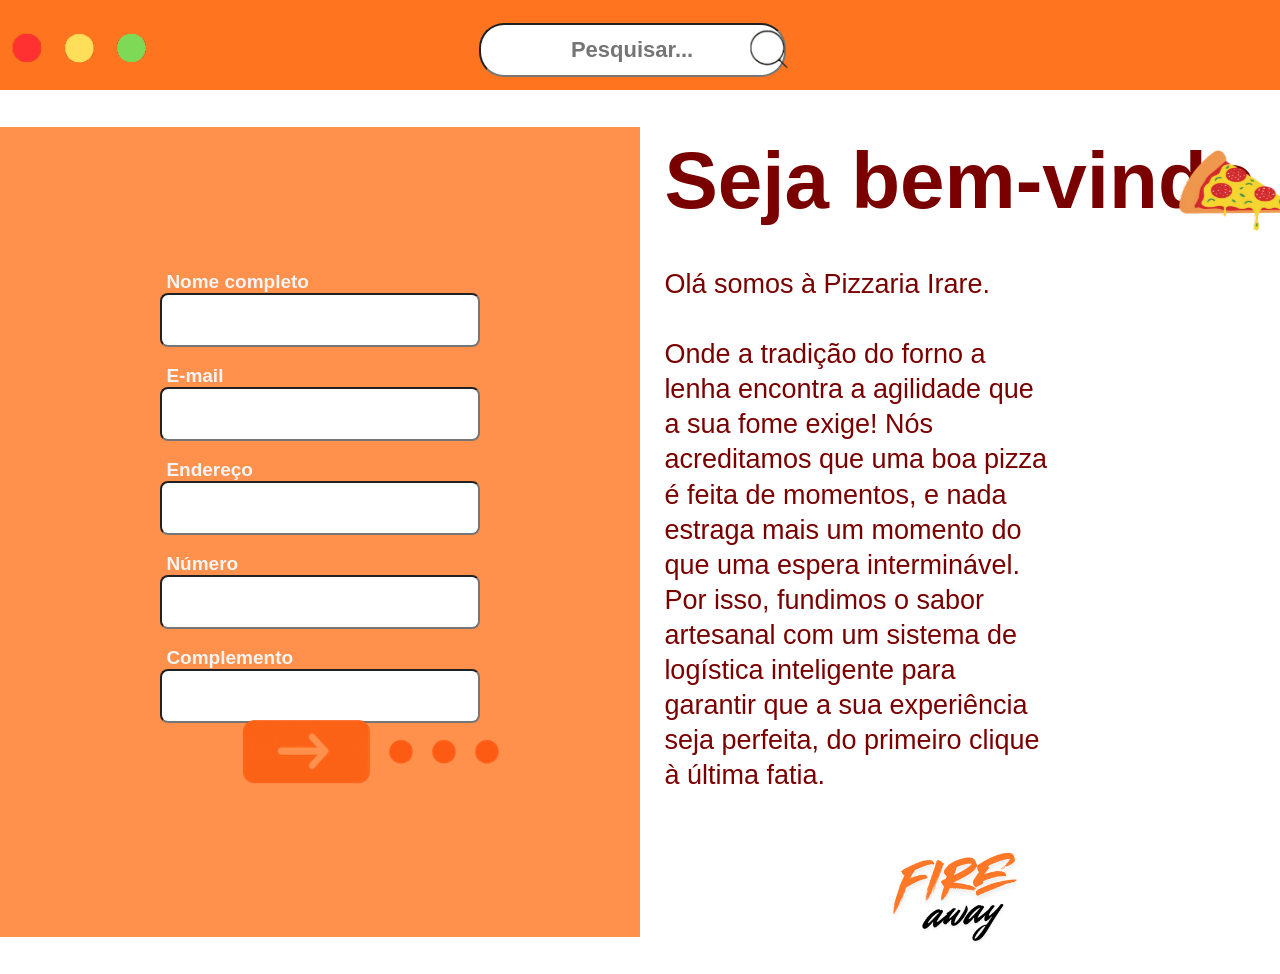
<file: telas/cadastrar_Cliente/cadastrar_Cliente.html>
<html lang="pt-br">

<head>
    <meta charset="UTF-8">
    <meta name="viewport" content="width=device-width, initial-scale=1.0">
    <title>Cadastrar</title>
    <link rel="stylesheet" href="css/cadastrar_cliente.css">
</head>

<body>

    <header>
        <nav>
            <div class="header_grid">
                <div class="header_item_grid">
                    <a href="../../index.html">
                        <img src="src/botton_Red.png" alt="Botão Vermelho">
                    </a>
                    <a href="../login_Cliente/login_Cliente.html">
                        <img src="src/botton_Yellow.png" alt="Botão Amarelo">
                    </a>
                    <a href="">
                        <img src="src/botton_Green.png" alt="Botão Verde">
                    </a>
                </div>
                <div class="header_item_grid">
                    <form action="xPesquisar">
                        <input id="search" type="search" name="pesquisar" maxlength="30" placeholder="Pesquisar...">
                        <img id="lupa" src="src/lupa.png" alt="Lupa">
                    </form>
                </div>
            </div>
        </nav>
    </header>
    <section>
        <div class="section_grid">
            <div class="section_cadastro">
                <h4>Nome completo</h4>
                <input id="caixa_cadastro" type="text">
                <h4>E-mail</h4>
                <input id="caixa_cadastro" type="text">
                <h4>Endereço</h4>
                <input id="caixa_cadastro" type="text">
                <h4>Número</h4>
                <input id="caixa_cadastro" type="text">
                <h4>Complemento</h4>
                <input id="caixa_cadastro" type="text">
                <a href="../cadastrar_Cliente/cadastrar_Cliente_pt2.html">
                    <img id="botao_next" src="src/botton_next.png" alt="Botão Continuar">
                </a>
            </div>
            <div class="section_conteudo">
                <h1>Seja bem-vindo </h1>
                <img id="pizza" src="src/pizza.png" alt="Pizza">
                <p>Olá somos à Pizzaria Irare. 
                    <br>
                    <br>
                    Onde a tradição do forno a lenha encontra a agilidade que a sua fome exige! Nós acreditamos que uma
                    boa pizza é feita de momentos, e nada estraga mais um momento do que uma espera interminável. Por
                    isso, fundimos o sabor artesanal com um sistema de logística inteligente para garantir que a sua
                    experiência seja perfeita, do primeiro clique à última fatia.</p>
                <img id="fire_away" src="src/fire.png" alt="Fire Away">
            </div>
        </div>
    </section>

</body>

</html>
</file>
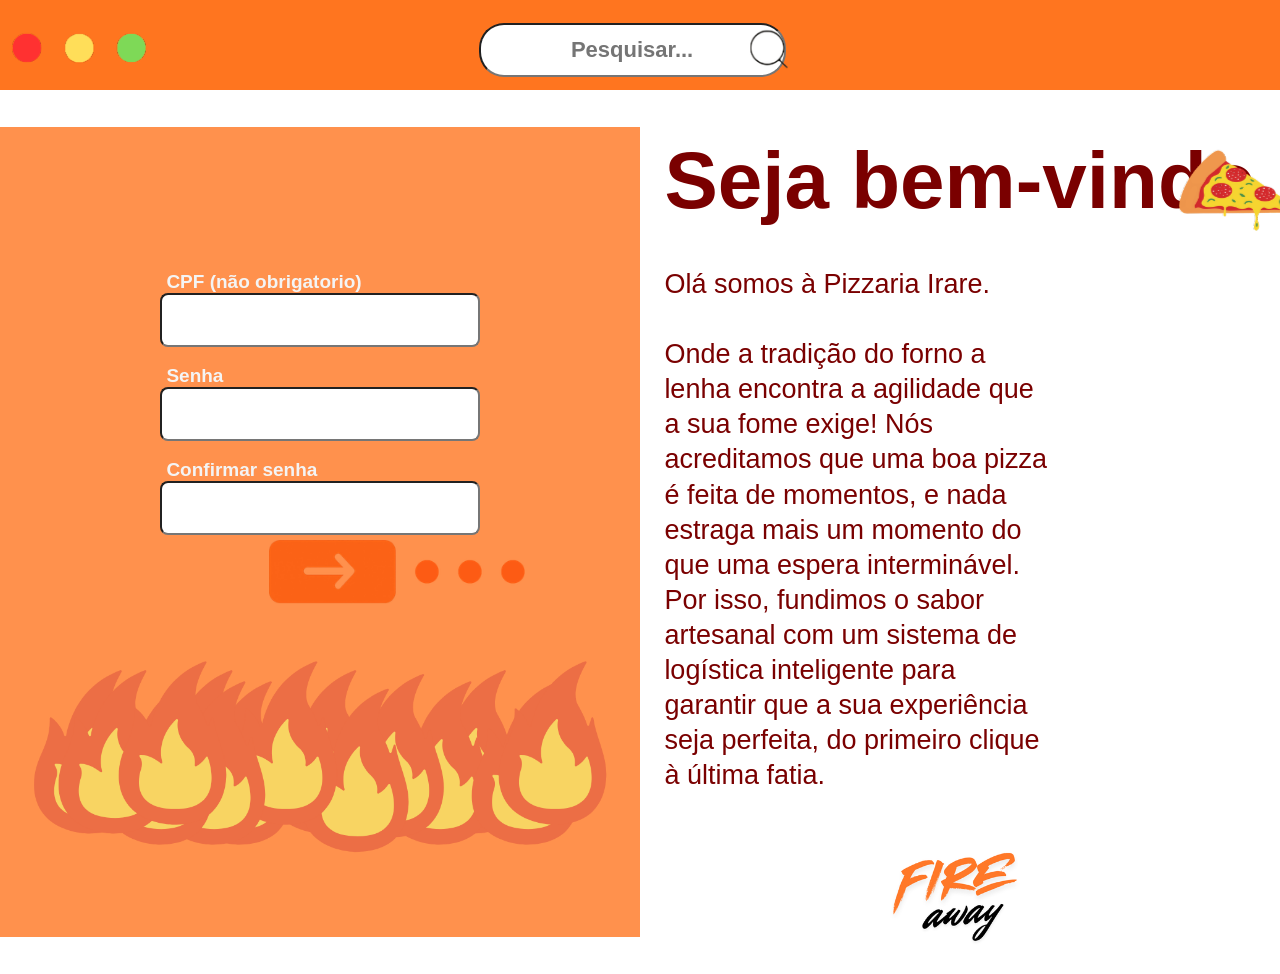
<file: telas/cadastrar_Cliente/cadastrar_Cliente_pt2.html>
<html lang="pt-br">

<head>
    <meta charset="UTF-8">
    <meta name="viewport" content="width=device-width, initial-scale=1.0">
    <title>Cadastrar</title>
    <link rel="stylesheet" href="css/cadastrar_Cliente.css">
</head>

<body>
    <header>
        <nav>
            <div class="header_grid">
                <div class="header_item_grid">
                    <a href="../login_Cliente/login_Cliente.html">
                        <img src="src/botton_Red.png" alt="Botão Vermelho">
                    </a>
                    <a href="../cadastrar_Cliente/cadastrar_Cliente.html">
                        <img src="src/botton_Yellow.png" alt="Botão Amarelo">
                    </a>
                    <a href="">
                        <img src="src/botton_Green.png" alt="Botão Verde">
                    </a>
                </div>
                <div class="header_item_grid">
                    <form action="xPesquisar">
                        <input id="search" type="search" name="pesquisar" maxlength="30" placeholder="Pesquisar...">
                        <img id="lupa" src="src/lupa.png" alt="Lupa">
                    </form>
                </div>
            </div>
        </nav>
    </header>
    <section>
        <div class="section_grid">
            <div class="section_cadastro">
                <form action="">
                    <h4>CPF (não obrigatorio)</h4>
                    <input id="caixa_cadastro" type="text">
                    <h4>Senha</h4>
                    <input id="caixa_cadastro" type="text">
                    <h4>Confirmar senha</h4>
                    <input id="caixa_cadastro" type="text">
                </form>
                <a href="../login_Cliente/login_Cliente.html">
                    <img id="botao_close" src="src/botton_next.png" alt="Botão Continuar">
                </a>
                <img id="fogos" src="src/fogos.png" alt="Fogos">
            </div>
            <div class="section_conteudo">
                <h1>Seja bem-vindo </h1>
                <img id="pizza" src="src/pizza.png" alt="Pizza">
                <p>Olá somos à Pizzaria Irare.
                    <br>
                    <br>
                    Onde a tradição do forno a lenha encontra a agilidade que a sua fome exige! Nós acreditamos que uma
                    boa pizza é feita de momentos, e nada estraga mais um momento do que uma espera interminável. Por
                    isso, fundimos o sabor artesanal com um sistema de logística inteligente para garantir que a sua
                    experiência seja perfeita, do primeiro clique à última fatia.
                </p>
                <img id="fire_away" src="src/fire.png" alt="Fire Away">
            </div>
        </div>
    </section>
</body>

</html>
</file>
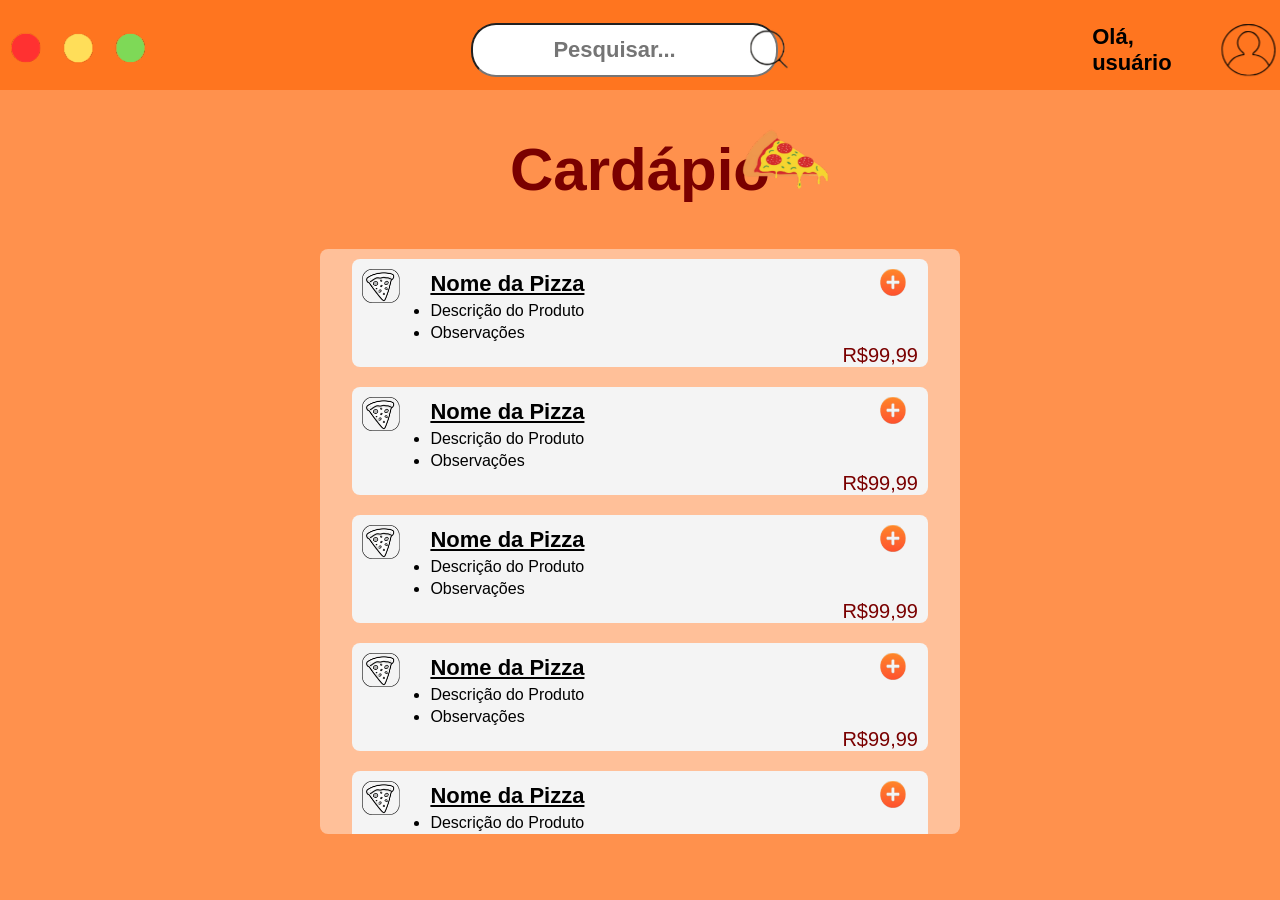
<file: telas/cardapio/cardapio.html>
<html lang="pt-br">

<head>
    <meta charset="UTF-8">
    <meta name="viewport" content="width=device-width, initial-scale=1.0">
    <title>Cardápio</title>
    <link rel="stylesheet" href="css/cardapio.css">
</head>

<body>
    <header>
        <nav>
            <div class="header_grid">
                <div class="header_item_grid">
                    <a href="../../index.html">
                        <img src="../cardapio/src/botton_Red.png" alt="Botão Vermelho">
                    </a>
                    <a href="../../index.html">
                        <img src="../cardapio/src/botton_Yellow.png" alt="Botão Amarelo">
                    </a>
                    <a href="">
                        <img src="../cardapio/src/botton_Green.png" alt="Botão Verde">
                    </a>
                </div>
                <div class="header_item_grid">
                    <form action="xPesquisar">
                        <label for="search">
                            <input id="search" type="search" name="pesquisar" maxlength="30" placeholder="Pesquisar...">
                        </label>
                        <img id="lupa" src="../cardapio/src/lupa.png" alt="Lupa">
                    </form>
                </div>
                <div class="header_item_grid">
                    <h3>Olá, usuário</h3>
                </div>
                <div class="header_item_grid">
                    <img src="../cardapio/src/user.png" alt="Usuario">
                </div>
            </div>
        </nav>
    </header>
    <section>
        <h1>Cardápio</h1>
        <img id="pizza" src="../cardapio/src/pizza.png" alt="Pizza">
        <div class="cardapio_grid">
            <div class="cardapio_item_grid">
                <div class="cardapio_item_conteudo_grid">
                    <img id="mini_pizza" src="../cardapio/src/mini_Pizza.png" alt="Mini Pizza">
                </div>
                <div class="cardapio_item_conteudo_grid">
                    <h4>Nome da Pizza</h4>
                    <ul>
                        <li>Descrição do Produto</li>
                        <li>Observações</li>
                    </ul>
                </div>
                <div class="cardapio_item_conteudo_grid">
                    <img id="adicionar" src="../cardapio/src/mais.png" alt="(Adicionar)">
                    <p>R$99,99</p>
                </div>
            </div>
            <div class="cardapio_item_grid">
                <div class="cardapio_item_conteudo_grid">
                    <img id="mini_pizza" src="../cardapio/src/mini_Pizza.png" alt="Mini Pizza">
                </div>
                <div class="cardapio_item_conteudo_grid">
                    <h4>Nome da Pizza</h4>
                    <ul>
                        <li>Descrição do Produto</li>
                        <li>Observações</li>
                    </ul>
                </div>
                <div class="cardapio_item_conteudo_grid">
                    <img id="adicionar" src="../cardapio/src/mais.png" alt="(Adicionar)">
                    <p>R$99,99</p>
                </div>
            </div>
            <div class="cardapio_item_grid">
                <div class="cardapio_item_conteudo_grid">
                    <img id="mini_pizza" src="../cardapio/src/mini_Pizza.png" alt="Mini Pizza">
                </div>
                <div class="cardapio_item_conteudo_grid">
                    <h4>Nome da Pizza</h4>
                    <ul>
                        <li>Descrição do Produto</li>
                        <li>Observações</li>
                    </ul>
                </div>
                <div class="cardapio_item_conteudo_grid">
                    <img id="adicionar" src="../cardapio/src/mais.png" alt="(Adicionar)">
                    <p>R$99,99</p>
                </div>
            </div>
            <div class="cardapio_item_grid">
                <div class="cardapio_item_conteudo_grid">
                    <img id="mini_pizza" src="../cardapio/src/mini_Pizza.png" alt="Mini Pizza">
                </div>
                <div class="cardapio_item_conteudo_grid">
                    <h4>Nome da Pizza</h4>
                    <ul>
                        <li>Descrição do Produto</li>
                        <li>Observações</li>
                    </ul>
                </div>
                <div class="cardapio_item_conteudo_grid">
                    <img id="adicionar" src="../cardapio/src/mais.png" alt="(Adicionar)">
                    <p>R$99,99</p>
                </div>
            </div>
            <div class="cardapio_item_grid">
                <div class="cardapio_item_conteudo_grid">
                    <img id="mini_pizza" src="../cardapio/src/mini_Pizza.png" alt="Mini Pizza">
                </div>
                <div class="cardapio_item_conteudo_grid">
                    <h4>Nome da Pizza</h4>
                    <ul>
                        <li>Descrição do Produto</li>
                        <li>Observações</li>
                    </ul>
                </div>
                <div class="cardapio_item_conteudo_grid">
                    <img id="adicionar" src="../cardapio/src/mais.png" alt="(Adicionar)">
                    <p>R$99,99</p>
                </div>
            </div>
            <div class="cardapio_item_grid">
                <div class="cardapio_item_conteudo_grid">
                    <img id="mini_pizza" src="../cardapio/src/mini_Pizza.png" alt="Mini Pizza">
                </div>
                <div class="cardapio_item_conteudo_grid">
                    <h4>Nome da Pizza</h4>
                    <ul>
                        <li>Descrição do Produto</li>
                        <li>Observações</li>
                    </ul>
                </div>
                <div class="cardapio_item_conteudo_grid">
                    <img id="adicionar" src="../cardapio/src/mais.png" alt="(Adicionar)">
                    <p>R$99,99</p>
                </div>
            </div>
            <div class="cardapio_item_grid">
                <div class="cardapio_item_conteudo_grid">
                    <img id="mini_pizza" src="../cardapio/src/mini_Pizza.png" alt="Mini Pizza">
                </div>
                <div class="cardapio_item_conteudo_grid">
                    <h4>Nome da Pizza</h4>
                    <ul>
                        <li>Descrição do Produto</li>
                        <li>Observações</li>
                    </ul>
                </div>
                <div class="cardapio_item_conteudo_grid">
                    <img id="adicionar" src="../cardapio/src/mais.png" alt="(Adicionar)">
                    <p>R$99,99</p>
                </div>
            </div>
        </div>
    </section>
</body>

</html>
</file>
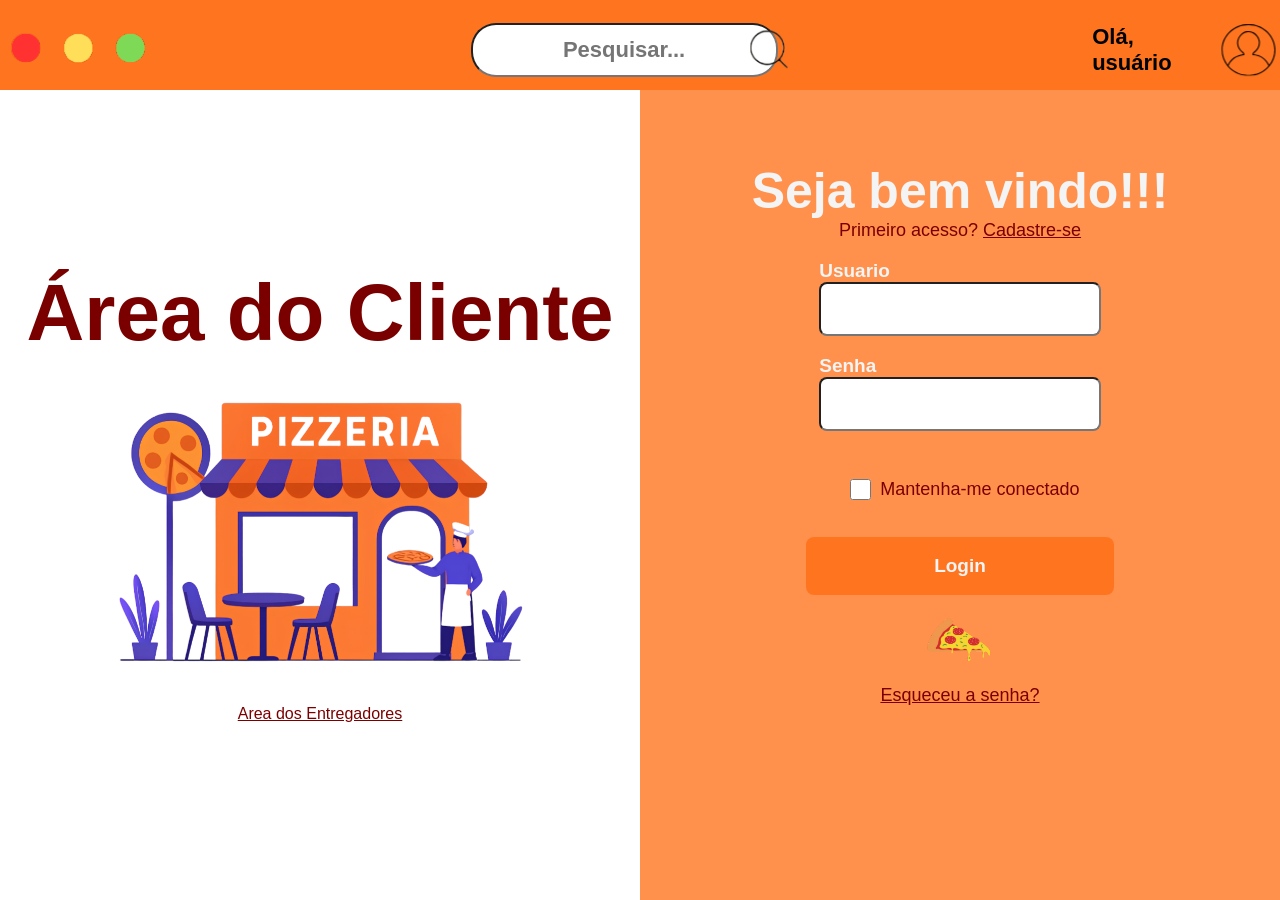
<file: telas/login_Cliente/login_Cliente.html>
<html lang="pt-br">

<head>
    <meta charset="UTF-8">
    <meta name="viewport" content="width=device-width, initial-scale=1.0">
    <title>Login</title>
    <link rel="stylesheet" href="css/login_Cliente.css">
</head>

<body>

    <header>
        <nav>
            <div class="header_grid">
                <div class="header_item_grid">
                    <a href="../../index.html">
                        <img src="src/botton_Red.png" alt="Botão Vermelho">
                    </a>
                    <a href="../../index.html">
                        <img src="src/botton_Yellow.png" alt="Botão Amarelo">
                    </a>
                    <a href="">
                        <img src="src/botton_Green.png" alt="Botão Verde">
                    </a>
                </div>
                <div class="header_item_grid">
                    <form action="xPesquisar">
                        <input id="search" type="search" name="pesquisar" maxlength="30" placeholder="Pesquisar...">
                        <img id="lupa" src="src/lupa.png" alt="Lupa">
                    </form>
                </div>
                <div class="header_item_grid">
                    <h3>Olá, usuário</h3>
                </div>
                <div class="header_item_grid">
                    <img src="src/user.png" alt="">
                </div>
            </div>
        </nav>
    </header>
    <section>
        <div class="section_grid">
            <div class="section_foto">
                <h1>Área do Cliente</h1>
                <img id="loja" src="src/loja.png" alt="Loja">
                <div id="underline">
                    <a href="../login_Entregador/login_Entregador.html">
                        Area dos Entregadores
                    </a>
                </div>
            </div>
            <div class="section_login">
                <div class="login_grid">
                    <div class="item_login_grid">
                        <h2>Seja bem vindo!!!</h2>
                        <p>Primeiro acesso? <span id="underline"><a
                                    href="../cadastrar_Cliente/cadastrar_Cliente.html">Cadastre-se</a></span></p>
                    </div>
                    <div class="item_login_grid">
                        <h4>Usuario</h4>
                        <input id="caixa_login" type="text">
                    </div>
                    <div class="item_login_grid">
                        <h4>Senha</h4>
                        <input id="caixa_login" type="text">
                    </div>
                    <div class="item_login_grid">
                        <div class="box">
                            <input type="checkbox">
                            <p>Mantenha-me conectado</p>
                        </div>
                    </div>
                    <div class="item_login_grid">
                        <a href="../../index.html">
                            <h4 id="login">Login</h4>
                        </a>
                        <img id="pizza" src="src/pizza.png" alt="Pizza">
                        <div class="item_login_grid">
                            <a href="">
                                <p id="underline">Esqueceu a senha?</p>
                            </a>
                        </div>
                    </div>
                </div>
            </div>
    </section>
</body>

</html>
</file>
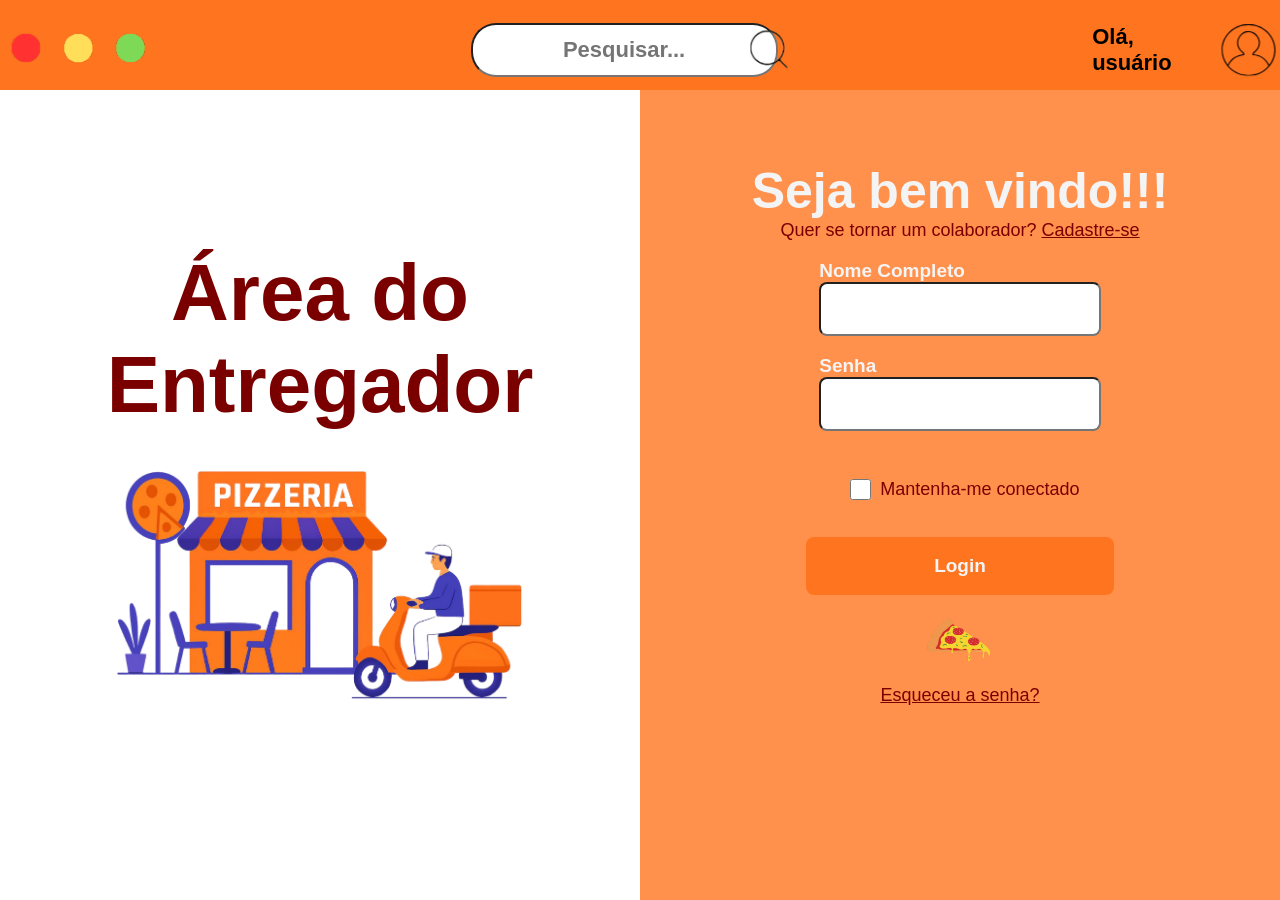
<file: telas/login_Entregador/login_Entregador.html>
<html lang="pt-br">

<head>
    <meta charset="UTF-8">
    <meta name="viewport" content="width=device-width, initial-scale=1.0">
    <title>Login</title>
    <link rel="stylesheet" href="css/login_Entregador.css">
</head>

<body>

    <header>
        <nav>
            <div class="header_grid">
                <div class="header_item_grid">
                    <a href="../../index.html">
                        <img src="src/botton_Red.png" alt="Botão Vermelho">
                    </a>
                    <a href="../login_Cliente/login_Cliente.html">
                        <img src="src/botton_Yellow.png" alt="Botão Amarelo">
                    </a>
                    <a href="">
                        <img src="src/botton_Green.png" alt="Botão Verde">
                    </a>
                </div>
                <div class="header_item_grid">
                    <form action="xPesquisar">
                        <input id="search" type="search" name="pesquisar" maxlength="30" placeholder="Pesquisar...">
                        <img id="lupa" src="src/lupa.png" alt="Lupa">
                    </form>
                </div>
                <div class="header_item_grid">
                    <h3>Olá, usuário</h3>
                </div>
                <div class="header_item_grid">
                    <img src="src/user.png" alt="Usuário">
                </div>
            </div>
        </nav>
    </header>
    <section>
        <div class="section_grid">
            <div class="section_foto">
                <h1>Área do Entregador</h1>
                <img id="loja" src="src/logo_Entregador.png" alt="Loja com entregador">
            </div>
            <div class="section_login">
                <div class="login_grid">
                    <div class="item_login_grid">
                        <h2>Seja bem vindo!!!</h2>
                        <p>Quer se tornar um colaborador? <span id="underline"><a
                                    href="../cadastrar_Entregador/cadastrar_Entregador.html">Cadastre-se</a></span></p>
                    </div>
                    <div class="item_login_grid">
                        <h4>Nome Completo</h4>
                        <input id="caixa_login" type="text">
                    </div>
                    <div class="item_login_grid">
                        <h4>Senha</h4>
                        <input id="caixa_login" type="text">
                    </div>
                    <div class="item_login_grid">
                        <div class="box">
                            <input type="checkbox">
                            <p>Mantenha-me conectado</p>
                        </div>
                    </div>
                    <div class="item_login_grid">
                        <a href="../../index.html">
                            <h4 id="login">Login</h4>
                        </a>
                        <img id="pizza" src="src/pizza.png" alt="Pizza">
                        <div class="item_login_grid">
                            <a href="">
                                <p id="underline">Esqueceu a senha?</p>
                            </a>
                        </div>
                    </div>
                </div>
            </div>
    </section>
</body>

</html>
</file>
<file: telas/cadastrar_Cliente/css/cadastrar_cliente.css>
* {
    margin: 0;
    padding: 0;
    box-sizing: border-box;
    z-index: 1;
}

header {
    position: relative;
    background-color: #ff751f;
    max-width: 100vw;
    max-height: 10%;
}

body {
    background-color: #ffffff;
    font-family: 'Be Vietnam Pro', sans-serif;
}

input {
    text-align: center;
    font-size: 15px;
}

h1 {
    color: #7a0000;
    font-size: 80px;
    font-weight: bold;
    margin-bottom: 40px;
}

h2 {
    color: #f4f4f4;
    font-size: 50px;
}

h3 {
    font-size: 22px;
}

h4 {
    color: #f4f4f4;
    font-size: 19px;
    text-align: left;
    margin-left: 13vw;
    margin-top: 2vh;
}

a {
    text-decoration: none;
    color: #f4f4f4;
}

p {
    font-size: 27px;
    color: #7a0000;
    max-width: 30vw;
    text-align: left;
    line-height: 1.3;
}

input[type="search"]::-webkit-search-cancel-button {
    -webkit-appearance: none;
    appearance: none;
    display: none;
}

.header_grid {
    display: grid;
    grid-template-columns: 1fr 6fr 0.8fr 0.3fr;
    max-width: 100vw;
    height: 100px;
}

.header_item_grid {
    margin: auto;
    align-items: center;
}

.section_grid {
    display: grid;
    grid-template-columns: repeat(2, 1fr);
    max-width: 100vw;
    height: 90%;
    text-align: center;
}

.section_cadastro {
    margin: auto;
    background-color: #ff914d;
    width: 50vw;
    height: 90vh;
    justify-content: center;
    padding-top: 14vh;
}

.section_conteudo {
    margin: auto;
    padding-top: 5vh;
}

#search {
    width: 24vw;
    height: 6vh;
    border-radius: 25px;
    font-size: 22px;
    text-align: center;
    font-weight: bold;
}

#lupa {
    max-height: 43px;
    position: absolute;
    top: 3vh;
    left: 58.5vw;
}

#caixa_cadastro {
    width: 25vw;
    height: 6vh;
    border-radius: 8px;
}

#botao_next {
    position: absolute;
    top: 80vh;
    left: 19vw;
    max-width: 20vw;
}

#botao_close {
    position: absolute;
    left: 21vw;
    top: 60vh;
    max-width: 20vw;
}

#pizza {
    position: absolute;
    max-width: 10vw;
    top: 16vh;
    left: 92vw;
}

#fire_away {
    max-width: 15vw;
}

#fogos {
    margin-top: 14vh;
    max-width: 45vw;
}
</file>
<file: telas/cadastrar_Cliente/css/cadastrar_Cliente.css>
* {
    margin: 0;
    padding: 0;
    box-sizing: border-box;
    z-index: 1;
}

header {
    position: relative;
    background-color: #ff751f;
    max-width: 100vw;
    max-height: 10%;
}

body {
    background-color: #ffffff;
    font-family: 'Be Vietnam Pro', sans-serif;
}

input {
    text-align: center;
    font-size: 15px;
}

h1 {
    color: #7a0000;
    font-size: 80px;
    font-weight: bold;
    margin-bottom: 40px;
}

h2 {
    color: #f4f4f4;
    font-size: 50px;
}

h3 {
    font-size: 22px;
}

h4 {
    color: #f4f4f4;
    font-size: 19px;
    text-align: left;
    margin-left: 13vw;
    margin-top: 2vh;
}

a {
    text-decoration: none;
    color: #f4f4f4;
}

p {
    font-size: 27px;
    color: #7a0000;
    max-width: 30vw;
    text-align: left;
    line-height: 1.3;
}

input[type="search"]::-webkit-search-cancel-button {
    -webkit-appearance: none;
    appearance: none;
    display: none;
}

.header_grid {
    display: grid;
    grid-template-columns: 1fr 6fr 0.8fr 0.3fr;
    max-width: 100vw;
    height: 100px;
}

.header_item_grid {
    margin: auto;
    align-items: center;
}

.section_grid {
    display: grid;
    grid-template-columns: repeat(2, 1fr);
    max-width: 100vw;
    height: 90%;
    text-align: center;
}

.section_cadastro {
    margin: auto;
    background-color: #ff914d;
    width: 50vw;
    height: 90vh;
    justify-content: center;
    padding-top: 14vh;
}

.section_conteudo {
    margin: auto;
    padding-top: 5vh;
}

#search {
    width: 24vw;
    height: 6vh;
    border-radius: 25px;
    font-size: 22px;
    text-align: center;
    font-weight: bold;
}

#lupa {
    max-height: 43px;
    position: absolute;
    top: 3vh;
    left: 58.5vw;
}

#caixa_cadastro {
    width: 25vw;
    height: 6vh;
    border-radius: 8px;
}

#botao_next {
    position: absolute;
    top: 80vh;
    left: 19vw;
    max-width: 20vw;
}

#botao_close {
    position: absolute;
    left: 21vw;
    top: 60vh;
    max-width: 20vw;
}

#pizza {
    position: absolute;
    max-width: 10vw;
    top: 16vh;
    left: 92vw;
}

#fire_away {
    max-width: 15vw;
}

#fogos {
    margin-top: 14vh;
    max-width: 45vw;
}
</file>
<file: telas/cardapio/css/cardapio.css>
* {
    margin: 0;
    padding: 0;
    box-sizing: border-box;
    z-index: 1;
}

header {
    position: relative;
    background-color: #ff751f;
    max-width: 100vw;
    max-height: 10%;
}

body {
    background-color: #ff914d;
    font-family: 'Be Vietnam Pro', sans-serif;
}

h1 {
    text-align: center;
    margin-top: 5vh;
    font-size: 60px;
    color: #7a0000;
}

h2 {
    color: #f4f4f4;
    font-size: 50px;
}

h3 {
    font-size: 22px;
}

h4 {    
    font-size: 22px;
    text-decoration: underline;
}

p {
    color: #7a0000;
    font-size: 20px;
}

a {
    text-decoration: none;
    color: #f4f4f4;
}

.header_grid {
    display: grid;
    grid-template-columns: 1fr 6fr 0.8fr 0.3fr;
    max-width: 100vw;
    height: 100px;
}

.header_item_grid {
    margin: auto;
    align-items: center;
}

.cardapio_grid {
    display: grid;
    grid-template-rows: repeat(5, 1fr);
    margin: auto;
    margin-top: 5vh;
    max-width: 50vw;
    max-height: 65vh;
    background-color: #ffc099;
    border-radius: 8px;
    overflow: auto;
    overflow: scroll;
    overflow-y: scroll;
    overflow-x: hidden;
}

.cardapio_item_grid {
    display: grid;
    gap: 10px;
    grid-template-columns: 0.1fr 1fr 0.1fr;
    justify-self: center;
    background-color: #f4f4f4;
    border-radius: 8px;
    height: 12vh;
    width: 45vw;
    margin: 10px;
}

.cardapio_item_conteudo_grid {
    padding: 10px;
    line-height: 1.4;
}

#search {
    width: 24vw;
    height: 6vh;
    border-radius: 25px;
    font-size: 22px;
    text-align: center;
    font-weight: bold;
}

#lupa {
    max-height: 43px;
    position: absolute;
    top: 3vh;
    left: 58.5vw;
}

#pizza {
    position: absolute;
    left: 58vw;
    top: 14vh;
    max-width: 7vw;
}

#mini_pizza {
    max-width: 3vw;
}

#adicionar {
    max-width: 2vw;
    margin-left: 50%;
    margin-bottom: 60%;
}
</file>
<file: telas/login_Cliente/css/login_Cliente.css>
* {
    margin: 0;
    padding: 0;
    box-sizing: border-box;
    z-index: 1;
}

header {
    position: relative;
    background-color: #ff751f;
    max-width: 100vw;
    max-height: 10%;
}

body {
    background-color: #ffffff;
    font-family: 'Be Vietnam Pro', sans-serif;
}

input {
    text-align: center;
    font-size: 15px;
}

p {
    color: #7a0000;
    font-size: 18px;
}

h1 {
    color: #7a0000;
    font-size: 80px;
    font-weight: bold;
}

h2 {
    color: #f4f4f4;
    font-size: 50px;
}

h3 {
    font-size: 22px;
}

h4 {
    color: #f4f4f4;
    font-size: 19px;
    text-align: left;
}

a {
    text-decoration: none;
    color: #7a0000;
}

input[type="search"]::-webkit-search-cancel-button {
    -webkit-appearance: none;
    appearance: none;
    display: none;
}

.header_grid {
    display: grid;
    grid-template-columns: 1fr 6fr 0.8fr 0.3fr;
    max-width: 100vw;
    height: 100px;
}

.header_item_grid {
    margin: auto;
    align-items: center;
}

.section_grid {
    display: grid;
    grid-template-columns: repeat(2, 1fr);
    max-width: 100vw;
    height: 90%;
    text-align: center;
}

.section_foto {
    margin: auto;
    text-align: center;
}

.section_login {
    margin: auto;
    background-color: #ff914d;
    width: 50vw;
    height: 90vh;
}

.login_grid {
    display: grid;
    grid-template-rows: repeat(6, 1fr);
    max-height: 80%;
    margin-top: 10%;
}

.item_login_grid {
    margin: auto;
}

.box {
    display: grid;
    grid-template-columns: 0.2fr 1fr;
}

#lupa {
    max-height: 43px;
    position: absolute;
    top: 3vh;
    left: 58.5vw;
}

#loja {
    max-width: 38vw;
    padding: 40px;
}

#search {
    width: 24vw;
    height: 6vh;
    border-radius: 25px;
    font-size: 22px;
    text-align: center;
    font-weight: bold;
}

#login {
    background-color: #ff751f;
    text-align: center;
    padding-right: 10vw;
    padding-left: 10vw;
    padding-top: 2vh;
    padding-bottom: 2vh;
    border-radius: 8px;
}

#caixa_login {
    width: 22vw;
    height: 6vh;
    border-radius: 8px;
}

#pizza {
    height: 10vh;
    padding: 20px;
}

#underline {
    text-decoration: underline #7a0000;
}
</file>
<file: telas/login_Entregador/css/login_Entregador.css>
* {
    margin: 0;
    padding: 0;
    box-sizing: border-box;
    z-index: 1;
}

header {
    position: relative;
    background-color: #ff751f;
    max-width: 100vw;
    max-height: 10%;
}

body {
    background-color: #ffffff;
    font-family: 'Be Vietnam Pro', sans-serif;
}

input {
    text-align: center;
    font-size: 15px;
}

p {
    color: #7a0000;
    font-size: 18px;
}

h1 {
    color: #7a0000;
    font-size: 80px;
    font-weight: bold;
}

h2 {
    color: #f4f4f4;
    font-size: 50px;
}

h3 {
    font-size: 22px;
}

h4 {
    color: #f4f4f4;
    font-size: 19px;
    text-align: left;
}

a {
    text-decoration: none;
    color: #7a0000;
}

input[type="search"]::-webkit-search-cancel-button {
    -webkit-appearance: none;
    appearance: none;
    display: none;
}

.header_grid {
    display: grid;
    grid-template-columns: 1fr 6fr 0.8fr 0.3fr;
    max-width: 100vw;
    height: 100px;
}

.header_item_grid {
    margin: auto;
    align-items: center;
}

.section_grid {
    display: grid;
    grid-template-columns: repeat(2, 1fr);
    max-width: 100vw;
    height: 90%;
    text-align: center;
}

.section_foto {
    margin: auto;
    text-align: center;
}

.section_login {
    margin: auto;
    background-color: #ff914d;
    width: 50vw;
    height: 90vh;
}

.login_grid {
    display: grid;
    grid-template-rows: repeat(6, 1fr);
    max-height: 80%;
    margin-top: 10%;
}

.item_login_grid {
    margin: auto;
}

.box {
    display: grid;
    grid-template-columns: 0.2fr 1fr;
}

#lupa {
    max-height: 43px;
    position: absolute;
    top: 3vh;
    left: 58.5vw;
}

#loja {
    max-width: 38vw;
    padding: 40px;
}

#search {
    width: 24vw;
    height: 6vh;
    border-radius: 25px;
    font-size: 22px;
    text-align: center;
    font-weight: bold;
}

#login {
    background-color: #ff751f;
    text-align: center;
    padding-right: 10vw;
    padding-left: 10vw;
    padding-top: 2vh;
    padding-bottom: 2vh;
    border-radius: 8px;
}

#caixa_login {
    width: 22vw;
    height: 6vh;
    border-radius: 8px;
}

#pizza {
    height: 10vh;
    padding: 20px;
}

#underline {
    text-decoration: underline #7a0000;
}
</file>
